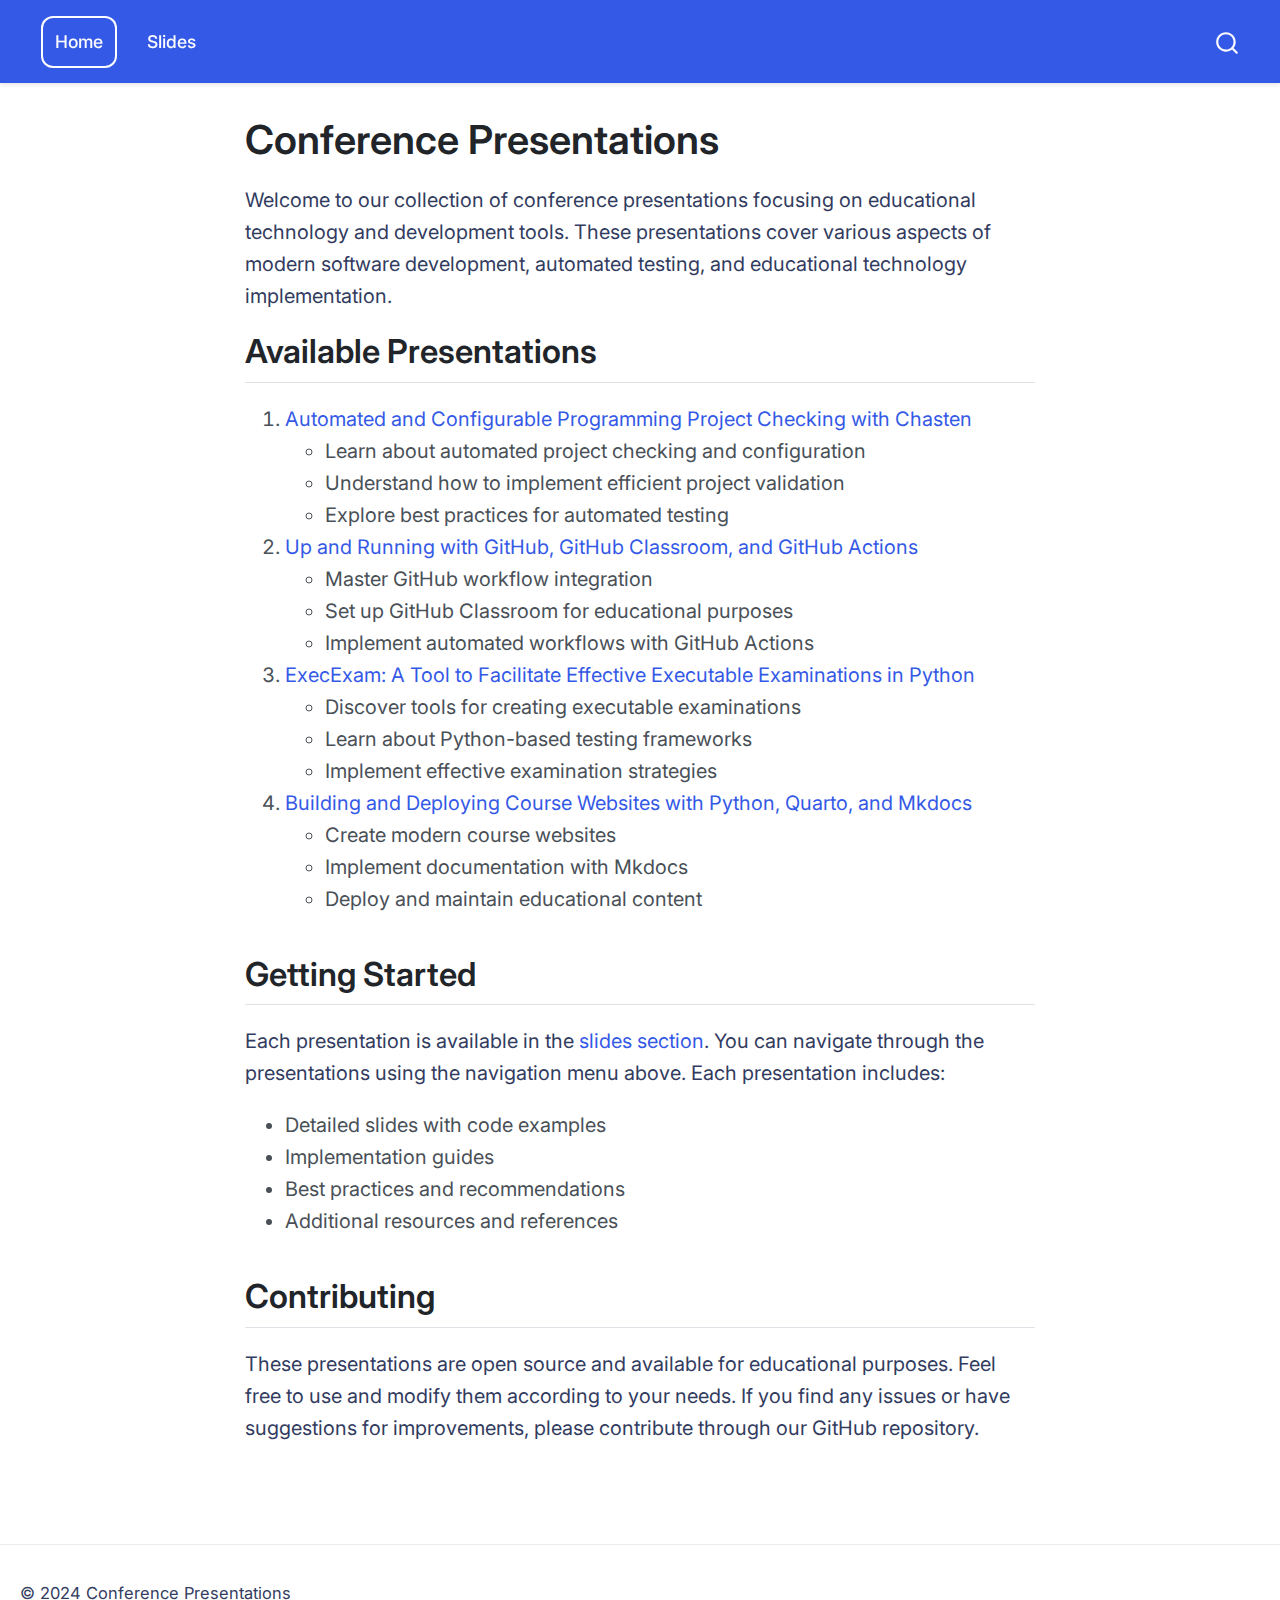
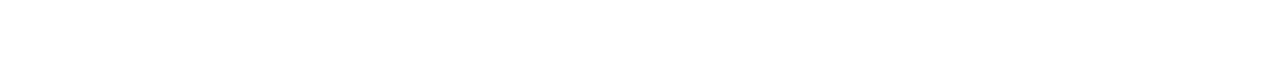
<file: index.html>
<!DOCTYPE html>
<html xmlns="http://www.w3.org/1999/xhtml" lang="en" xml:lang="en"><head>

<meta charset="utf-8">
<meta name="generator" content="quarto-1.6.42">

<meta name="viewport" content="width=device-width, initial-scale=1.0, user-scalable=yes">


<title>Conference Presentations</title>
<style>
code{white-space: pre-wrap;}
span.smallcaps{font-variant: small-caps;}
div.columns{display: flex; gap: min(4vw, 1.5em);}
div.column{flex: auto; overflow-x: auto;}
div.hanging-indent{margin-left: 1.5em; text-indent: -1.5em;}
ul.task-list{list-style: none;}
ul.task-list li input[type="checkbox"] {
  width: 0.8em;
  margin: 0 0.8em 0.2em -1em; /* quarto-specific, see https://github.com/quarto-dev/quarto-cli/issues/4556 */ 
  vertical-align: middle;
}
</style>


<script src="site_libs/quarto-nav/quarto-nav.js"></script>
<script src="site_libs/quarto-nav/headroom.min.js"></script>
<script src="site_libs/clipboard/clipboard.min.js"></script>
<script src="site_libs/quarto-search/autocomplete.umd.js"></script>
<script src="site_libs/quarto-search/fuse.min.js"></script>
<script src="site_libs/quarto-search/quarto-search.js"></script>
<meta name="quarto:offset" content="./">
<script src="site_libs/quarto-html/quarto.js"></script>
<script src="site_libs/quarto-html/popper.min.js"></script>
<script src="site_libs/quarto-html/tippy.umd.min.js"></script>
<script src="site_libs/quarto-html/anchor.min.js"></script>
<link href="site_libs/quarto-html/tippy.css" rel="stylesheet">
<link href="site_libs/quarto-html/quarto-syntax-highlighting-de84f8d6bb715db06a919283c2d1e787.css" rel="stylesheet" id="quarto-text-highlighting-styles">
<script src="site_libs/bootstrap/bootstrap.min.js"></script>
<link href="site_libs/bootstrap/bootstrap-icons.css" rel="stylesheet">
<link href="site_libs/bootstrap/bootstrap-dd126662529ab433c8c7df538a643681.min.css" rel="stylesheet" append-hash="true" id="quarto-bootstrap" data-mode="light">
<script src="site_libs/quarto-contrib/iconify-2.1.0/iconify-icon.min.js"></script>
<script id="quarto-search-options" type="application/json">{
  "location": "navbar",
  "copy-button": false,
  "collapse-after": 3,
  "panel-placement": "end",
  "type": "overlay",
  "limit": 50,
  "keyboard-shortcut": [
    "f",
    "/",
    "s"
  ],
  "language": {
    "search-no-results-text": "No results",
    "search-matching-documents-text": "matching documents",
    "search-copy-link-title": "Copy link to search",
    "search-hide-matches-text": "Hide additional matches",
    "search-more-match-text": "more match in this document",
    "search-more-matches-text": "more matches in this document",
    "search-clear-button-title": "Clear",
    "search-text-placeholder": "",
    "search-detached-cancel-button-title": "Cancel",
    "search-submit-button-title": "Submit",
    "search-label": "Search"
  }
}</script>


<link rel="stylesheet" href="css/styles.css">
</head>

<body class="nav-fixed fullcontent">

<div id="quarto-search-results"></div>
  <header id="quarto-header" class="headroom fixed-top">
    <nav class="navbar navbar-expand-lg " data-bs-theme="dark">
      <div class="navbar-container container-fluid">
            <div id="quarto-search" class="" title="Search"></div>
          <button class="navbar-toggler" type="button" data-bs-toggle="collapse" data-bs-target="#navbarCollapse" aria-controls="navbarCollapse" role="menu" aria-expanded="false" aria-label="Toggle navigation" onclick="if (window.quartoToggleHeadroom) { window.quartoToggleHeadroom(); }">
  <span class="navbar-toggler-icon"></span>
</button>
          <div class="collapse navbar-collapse" id="navbarCollapse">
            <ul class="navbar-nav navbar-nav-scroll me-auto">
  <li class="nav-item">
    <a class="nav-link active" href="./index.html" aria-current="page"> 
<span class="menu-text">Home</span></a>
  </li>  
  <li class="nav-item">
    <a class="nav-link" href="./slides/index.html"> 
<span class="menu-text">Slides</span></a>
  </li>  
</ul>
          </div> <!-- /navcollapse -->
            <div class="quarto-navbar-tools">
</div>
      </div> <!-- /container-fluid -->
    </nav>
</header>
<!-- content -->
<div id="quarto-content" class="quarto-container page-columns page-rows-contents page-layout-article page-navbar">
<!-- sidebar -->
<!-- margin-sidebar -->
    
<!-- main -->
<main class="content" id="quarto-document-content">

<header id="title-block-header" class="quarto-title-block default">
<div class="quarto-title">
<h1 class="title">Conference Presentations</h1>
</div>



<div class="quarto-title-meta">

    
  
    
  </div>
  


</header>


<p>Welcome to our collection of conference presentations focusing on educational technology and development tools. These presentations cover various aspects of modern software development, automated testing, and educational technology implementation.</p>
<section id="available-presentations" class="level2">
<h2 class="anchored" data-anchor-id="available-presentations">Available Presentations</h2>
<ol type="1">
<li><a href="./slides/chasten/index.html">Automated and Configurable Programming Project Checking with Chasten</a>
<ul>
<li>Learn about automated project checking and configuration</li>
<li>Understand how to implement efficient project validation</li>
<li>Explore best practices for automated testing</li>
</ul></li>
<li><a href="./slides/github-workflow/index.html">Up and Running with GitHub, GitHub Classroom, and GitHub Actions</a>
<ul>
<li>Master GitHub workflow integration</li>
<li>Set up GitHub Classroom for educational purposes</li>
<li>Implement automated workflows with GitHub Actions</li>
</ul></li>
<li><a href="./slides/execexam/index.html">ExecExam: A Tool to Facilitate Effective Executable Examinations in Python</a>
<ul>
<li>Discover tools for creating executable examinations</li>
<li>Learn about Python-based testing frameworks</li>
<li>Implement effective examination strategies</li>
</ul></li>
<li><a href="./slides/course-websites/index.html">Building and Deploying Course Websites with Python, Quarto, and Mkdocs</a>
<ul>
<li>Create modern course websites</li>
<li>Implement documentation with Mkdocs</li>
<li>Deploy and maintain educational content</li>
</ul></li>
</ol>
</section>
<section id="getting-started" class="level2">
<h2 class="anchored" data-anchor-id="getting-started">Getting Started</h2>
<p>Each presentation is available in the <a href="./slides/index.html">slides section</a>. You can navigate through the presentations using the navigation menu above. Each presentation includes:</p>
<ul>
<li>Detailed slides with code examples</li>
<li>Implementation guides</li>
<li>Best practices and recommendations</li>
<li>Additional resources and references</li>
</ul>
</section>
<section id="contributing" class="level2">
<h2 class="anchored" data-anchor-id="contributing">Contributing</h2>
<p>These presentations are open source and available for educational purposes. Feel free to use and modify them according to your needs. If you find any issues or have suggestions for improvements, please contribute through our GitHub repository.</p>


</section>

<a onclick="window.scrollTo(0, 0); return false;" role="button" id="quarto-back-to-top"><i class="bi bi-arrow-up"></i> Back to top</a></main> <!-- /main -->
<script id="quarto-html-after-body" type="application/javascript">
window.document.addEventListener("DOMContentLoaded", function (event) {
  const toggleBodyColorMode = (bsSheetEl) => {
    const mode = bsSheetEl.getAttribute("data-mode");
    const bodyEl = window.document.querySelector("body");
    if (mode === "dark") {
      bodyEl.classList.add("quarto-dark");
      bodyEl.classList.remove("quarto-light");
    } else {
      bodyEl.classList.add("quarto-light");
      bodyEl.classList.remove("quarto-dark");
    }
  }
  const toggleBodyColorPrimary = () => {
    const bsSheetEl = window.document.querySelector("link#quarto-bootstrap");
    if (bsSheetEl) {
      toggleBodyColorMode(bsSheetEl);
    }
  }
  toggleBodyColorPrimary();  
  const icon = "";
  const anchorJS = new window.AnchorJS();
  anchorJS.options = {
    placement: 'right',
    icon: icon
  };
  anchorJS.add('.anchored');
  const isCodeAnnotation = (el) => {
    for (const clz of el.classList) {
      if (clz.startsWith('code-annotation-')) {                     
        return true;
      }
    }
    return false;
  }
  const onCopySuccess = function(e) {
    // button target
    const button = e.trigger;
    // don't keep focus
    button.blur();
    // flash "checked"
    button.classList.add('code-copy-button-checked');
    var currentTitle = button.getAttribute("title");
    button.setAttribute("title", "Copied!");
    let tooltip;
    if (window.bootstrap) {
      button.setAttribute("data-bs-toggle", "tooltip");
      button.setAttribute("data-bs-placement", "left");
      button.setAttribute("data-bs-title", "Copied!");
      tooltip = new bootstrap.Tooltip(button, 
        { trigger: "manual", 
          customClass: "code-copy-button-tooltip",
          offset: [0, -8]});
      tooltip.show();    
    }
    setTimeout(function() {
      if (tooltip) {
        tooltip.hide();
        button.removeAttribute("data-bs-title");
        button.removeAttribute("data-bs-toggle");
        button.removeAttribute("data-bs-placement");
      }
      button.setAttribute("title", currentTitle);
      button.classList.remove('code-copy-button-checked');
    }, 1000);
    // clear code selection
    e.clearSelection();
  }
  const getTextToCopy = function(trigger) {
      const codeEl = trigger.previousElementSibling.cloneNode(true);
      for (const childEl of codeEl.children) {
        if (isCodeAnnotation(childEl)) {
          childEl.remove();
        }
      }
      return codeEl.innerText;
  }
  const clipboard = new window.ClipboardJS('.code-copy-button:not([data-in-quarto-modal])', {
    text: getTextToCopy
  });
  clipboard.on('success', onCopySuccess);
  if (window.document.getElementById('quarto-embedded-source-code-modal')) {
    const clipboardModal = new window.ClipboardJS('.code-copy-button[data-in-quarto-modal]', {
      text: getTextToCopy,
      container: window.document.getElementById('quarto-embedded-source-code-modal')
    });
    clipboardModal.on('success', onCopySuccess);
  }
    var localhostRegex = new RegExp(/^(?:http|https):\/\/localhost\:?[0-9]*\//);
    var mailtoRegex = new RegExp(/^mailto:/);
      var filterRegex = new RegExp("https:\/\/GatorEducator\.github\.io\/PyCon2025-EducationAndTypingSummit-Presentations\/");
    var isInternal = (href) => {
        return filterRegex.test(href) || localhostRegex.test(href) || mailtoRegex.test(href);
    }
    // Inspect non-navigation links and adorn them if external
 	var links = window.document.querySelectorAll('a[href]:not(.nav-link):not(.navbar-brand):not(.toc-action):not(.sidebar-link):not(.sidebar-item-toggle):not(.pagination-link):not(.no-external):not([aria-hidden]):not(.dropdown-item):not(.quarto-navigation-tool):not(.about-link)');
    for (var i=0; i<links.length; i++) {
      const link = links[i];
      if (!isInternal(link.href)) {
        // undo the damage that might have been done by quarto-nav.js in the case of
        // links that we want to consider external
        if (link.dataset.originalHref !== undefined) {
          link.href = link.dataset.originalHref;
        }
      }
    }
  function tippyHover(el, contentFn, onTriggerFn, onUntriggerFn) {
    const config = {
      allowHTML: true,
      maxWidth: 500,
      delay: 100,
      arrow: false,
      appendTo: function(el) {
          return el.parentElement;
      },
      interactive: true,
      interactiveBorder: 10,
      theme: 'quarto',
      placement: 'bottom-start',
    };
    if (contentFn) {
      config.content = contentFn;
    }
    if (onTriggerFn) {
      config.onTrigger = onTriggerFn;
    }
    if (onUntriggerFn) {
      config.onUntrigger = onUntriggerFn;
    }
    window.tippy(el, config); 
  }
  const noterefs = window.document.querySelectorAll('a[role="doc-noteref"]');
  for (var i=0; i<noterefs.length; i++) {
    const ref = noterefs[i];
    tippyHover(ref, function() {
      // use id or data attribute instead here
      let href = ref.getAttribute('data-footnote-href') || ref.getAttribute('href');
      try { href = new URL(href).hash; } catch {}
      const id = href.replace(/^#\/?/, "");
      const note = window.document.getElementById(id);
      if (note) {
        return note.innerHTML;
      } else {
        return "";
      }
    });
  }
  const xrefs = window.document.querySelectorAll('a.quarto-xref');
  const processXRef = (id, note) => {
    // Strip column container classes
    const stripColumnClz = (el) => {
      el.classList.remove("page-full", "page-columns");
      if (el.children) {
        for (const child of el.children) {
          stripColumnClz(child);
        }
      }
    }
    stripColumnClz(note)
    if (id === null || id.startsWith('sec-')) {
      // Special case sections, only their first couple elements
      const container = document.createElement("div");
      if (note.children && note.children.length > 2) {
        container.appendChild(note.children[0].cloneNode(true));
        for (let i = 1; i < note.children.length; i++) {
          const child = note.children[i];
          if (child.tagName === "P" && child.innerText === "") {
            continue;
          } else {
            container.appendChild(child.cloneNode(true));
            break;
          }
        }
        if (window.Quarto?.typesetMath) {
          window.Quarto.typesetMath(container);
        }
        return container.innerHTML
      } else {
        if (window.Quarto?.typesetMath) {
          window.Quarto.typesetMath(note);
        }
        return note.innerHTML;
      }
    } else {
      // Remove any anchor links if they are present
      const anchorLink = note.querySelector('a.anchorjs-link');
      if (anchorLink) {
        anchorLink.remove();
      }
      if (window.Quarto?.typesetMath) {
        window.Quarto.typesetMath(note);
      }
      if (note.classList.contains("callout")) {
        return note.outerHTML;
      } else {
        return note.innerHTML;
      }
    }
  }
  for (var i=0; i<xrefs.length; i++) {
    const xref = xrefs[i];
    tippyHover(xref, undefined, function(instance) {
      instance.disable();
      let url = xref.getAttribute('href');
      let hash = undefined; 
      if (url.startsWith('#')) {
        hash = url;
      } else {
        try { hash = new URL(url).hash; } catch {}
      }
      if (hash) {
        const id = hash.replace(/^#\/?/, "");
        const note = window.document.getElementById(id);
        if (note !== null) {
          try {
            const html = processXRef(id, note.cloneNode(true));
            instance.setContent(html);
          } finally {
            instance.enable();
            instance.show();
          }
        } else {
          // See if we can fetch this
          fetch(url.split('#')[0])
          .then(res => res.text())
          .then(html => {
            const parser = new DOMParser();
            const htmlDoc = parser.parseFromString(html, "text/html");
            const note = htmlDoc.getElementById(id);
            if (note !== null) {
              const html = processXRef(id, note);
              instance.setContent(html);
            } 
          }).finally(() => {
            instance.enable();
            instance.show();
          });
        }
      } else {
        // See if we can fetch a full url (with no hash to target)
        // This is a special case and we should probably do some content thinning / targeting
        fetch(url)
        .then(res => res.text())
        .then(html => {
          const parser = new DOMParser();
          const htmlDoc = parser.parseFromString(html, "text/html");
          const note = htmlDoc.querySelector('main.content');
          if (note !== null) {
            // This should only happen for chapter cross references
            // (since there is no id in the URL)
            // remove the first header
            if (note.children.length > 0 && note.children[0].tagName === "HEADER") {
              note.children[0].remove();
            }
            const html = processXRef(null, note);
            instance.setContent(html);
          } 
        }).finally(() => {
          instance.enable();
          instance.show();
        });
      }
    }, function(instance) {
    });
  }
      let selectedAnnoteEl;
      const selectorForAnnotation = ( cell, annotation) => {
        let cellAttr = 'data-code-cell="' + cell + '"';
        let lineAttr = 'data-code-annotation="' +  annotation + '"';
        const selector = 'span[' + cellAttr + '][' + lineAttr + ']';
        return selector;
      }
      const selectCodeLines = (annoteEl) => {
        const doc = window.document;
        const targetCell = annoteEl.getAttribute("data-target-cell");
        const targetAnnotation = annoteEl.getAttribute("data-target-annotation");
        const annoteSpan = window.document.querySelector(selectorForAnnotation(targetCell, targetAnnotation));
        const lines = annoteSpan.getAttribute("data-code-lines").split(",");
        const lineIds = lines.map((line) => {
          return targetCell + "-" + line;
        })
        let top = null;
        let height = null;
        let parent = null;
        if (lineIds.length > 0) {
            //compute the position of the single el (top and bottom and make a div)
            const el = window.document.getElementById(lineIds[0]);
            top = el.offsetTop;
            height = el.offsetHeight;
            parent = el.parentElement.parentElement;
          if (lineIds.length > 1) {
            const lastEl = window.document.getElementById(lineIds[lineIds.length - 1]);
            const bottom = lastEl.offsetTop + lastEl.offsetHeight;
            height = bottom - top;
          }
          if (top !== null && height !== null && parent !== null) {
            // cook up a div (if necessary) and position it 
            let div = window.document.getElementById("code-annotation-line-highlight");
            if (div === null) {
              div = window.document.createElement("div");
              div.setAttribute("id", "code-annotation-line-highlight");
              div.style.position = 'absolute';
              parent.appendChild(div);
            }
            div.style.top = top - 2 + "px";
            div.style.height = height + 4 + "px";
            div.style.left = 0;
            let gutterDiv = window.document.getElementById("code-annotation-line-highlight-gutter");
            if (gutterDiv === null) {
              gutterDiv = window.document.createElement("div");
              gutterDiv.setAttribute("id", "code-annotation-line-highlight-gutter");
              gutterDiv.style.position = 'absolute';
              const codeCell = window.document.getElementById(targetCell);
              const gutter = codeCell.querySelector('.code-annotation-gutter');
              gutter.appendChild(gutterDiv);
            }
            gutterDiv.style.top = top - 2 + "px";
            gutterDiv.style.height = height + 4 + "px";
          }
          selectedAnnoteEl = annoteEl;
        }
      };
      const unselectCodeLines = () => {
        const elementsIds = ["code-annotation-line-highlight", "code-annotation-line-highlight-gutter"];
        elementsIds.forEach((elId) => {
          const div = window.document.getElementById(elId);
          if (div) {
            div.remove();
          }
        });
        selectedAnnoteEl = undefined;
      };
        // Handle positioning of the toggle
    window.addEventListener(
      "resize",
      throttle(() => {
        elRect = undefined;
        if (selectedAnnoteEl) {
          selectCodeLines(selectedAnnoteEl);
        }
      }, 10)
    );
    function throttle(fn, ms) {
    let throttle = false;
    let timer;
      return (...args) => {
        if(!throttle) { // first call gets through
            fn.apply(this, args);
            throttle = true;
        } else { // all the others get throttled
            if(timer) clearTimeout(timer); // cancel #2
            timer = setTimeout(() => {
              fn.apply(this, args);
              timer = throttle = false;
            }, ms);
        }
      };
    }
      // Attach click handler to the DT
      const annoteDls = window.document.querySelectorAll('dt[data-target-cell]');
      for (const annoteDlNode of annoteDls) {
        annoteDlNode.addEventListener('click', (event) => {
          const clickedEl = event.target;
          if (clickedEl !== selectedAnnoteEl) {
            unselectCodeLines();
            const activeEl = window.document.querySelector('dt[data-target-cell].code-annotation-active');
            if (activeEl) {
              activeEl.classList.remove('code-annotation-active');
            }
            selectCodeLines(clickedEl);
            clickedEl.classList.add('code-annotation-active');
          } else {
            // Unselect the line
            unselectCodeLines();
            clickedEl.classList.remove('code-annotation-active');
          }
        });
      }
  const findCites = (el) => {
    const parentEl = el.parentElement;
    if (parentEl) {
      const cites = parentEl.dataset.cites;
      if (cites) {
        return {
          el,
          cites: cites.split(' ')
        };
      } else {
        return findCites(el.parentElement)
      }
    } else {
      return undefined;
    }
  };
  var bibliorefs = window.document.querySelectorAll('a[role="doc-biblioref"]');
  for (var i=0; i<bibliorefs.length; i++) {
    const ref = bibliorefs[i];
    const citeInfo = findCites(ref);
    if (citeInfo) {
      tippyHover(citeInfo.el, function() {
        var popup = window.document.createElement('div');
        citeInfo.cites.forEach(function(cite) {
          var citeDiv = window.document.createElement('div');
          citeDiv.classList.add('hanging-indent');
          citeDiv.classList.add('csl-entry');
          var biblioDiv = window.document.getElementById('ref-' + cite);
          if (biblioDiv) {
            citeDiv.innerHTML = biblioDiv.innerHTML;
          }
          popup.appendChild(citeDiv);
        });
        return popup.innerHTML;
      });
    }
  }
});
</script>
</div> <!-- /content -->
<footer class="footer">
  <div class="nav-footer">
    <div class="nav-footer-left">
<p>© 2024 Conference Presentations</p>
</div>   
    <div class="nav-footer-center">
      &nbsp;
    </div>
    <div class="nav-footer-right">
      <ul class="footer-items list-unstyled">
    <li class="nav-item">
    <a class="nav-link" href="https://github.com/yourusername/conference-presentations/">
<p><iconify-icon role="img" inline="" icon="fa:github" style="font-size: 18px;" aria-label="Icon github from fa Iconify.design set." title="Icon github from fa Iconify.design set."></iconify-icon></p>
</a>
  </li>  
</ul>
    </div>
  </div>
</footer>




</body></html>
</file>
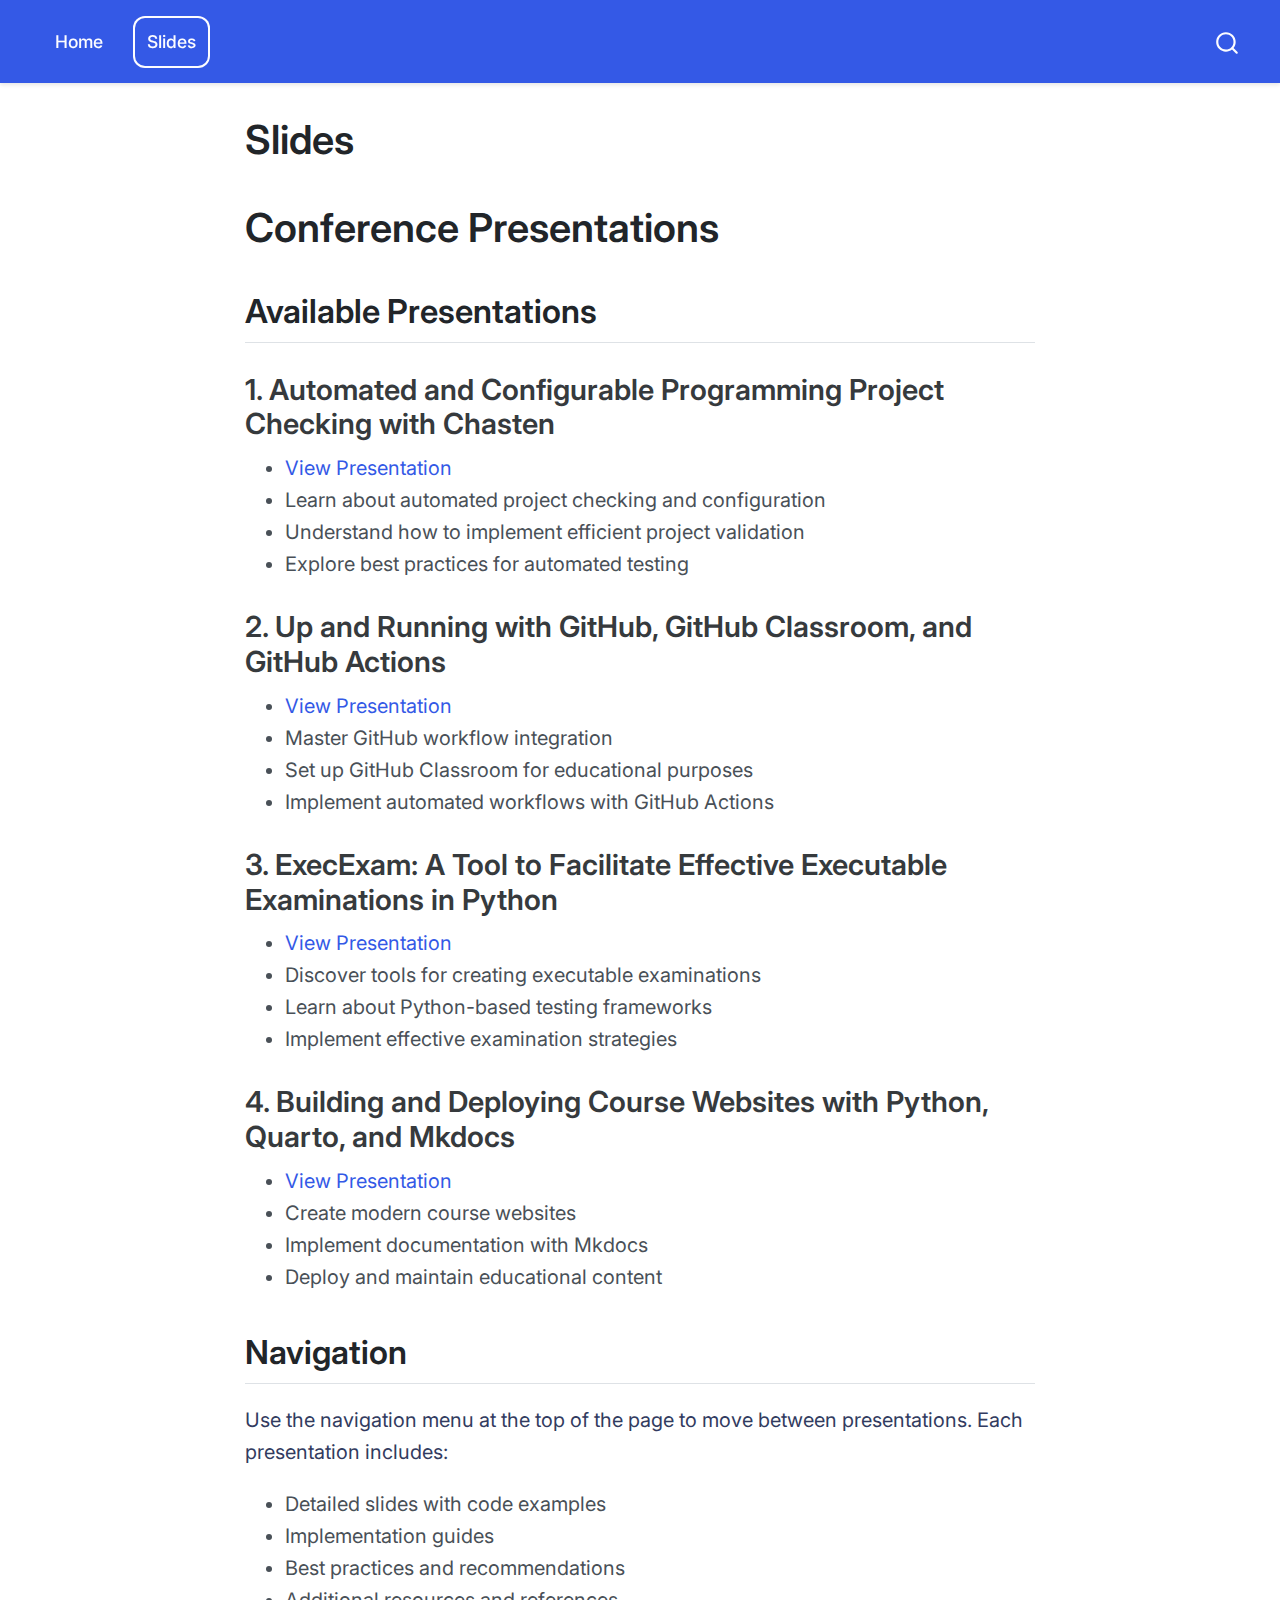
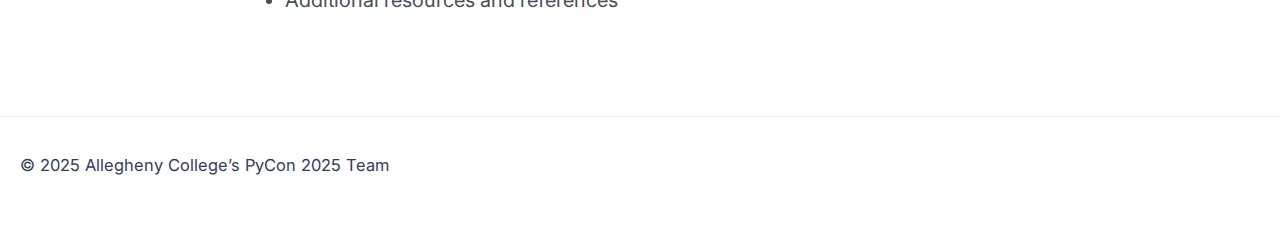
<file: slides/index.html>
<!DOCTYPE html>
<html xmlns="http://www.w3.org/1999/xhtml" lang="en" xml:lang="en"><head>

<meta charset="utf-8">
<meta name="generator" content="quarto-1.7.31">

<meta name="viewport" content="width=device-width, initial-scale=1.0, user-scalable=yes">


<title>Slides</title>
<style>
code{white-space: pre-wrap;}
span.smallcaps{font-variant: small-caps;}
div.columns{display: flex; gap: min(4vw, 1.5em);}
div.column{flex: auto; overflow-x: auto;}
div.hanging-indent{margin-left: 1.5em; text-indent: -1.5em;}
ul.task-list{list-style: none;}
ul.task-list li input[type="checkbox"] {
  width: 0.8em;
  margin: 0 0.8em 0.2em -1em; /* quarto-specific, see https://github.com/quarto-dev/quarto-cli/issues/4556 */ 
  vertical-align: middle;
}
</style>


<script src="../site_libs/quarto-nav/quarto-nav.js"></script>
<script src="../site_libs/quarto-nav/headroom.min.js"></script>
<script src="../site_libs/clipboard/clipboard.min.js"></script>
<script src="../site_libs/quarto-search/autocomplete.umd.js"></script>
<script src="../site_libs/quarto-search/fuse.min.js"></script>
<script src="../site_libs/quarto-search/quarto-search.js"></script>
<meta name="quarto:offset" content="../">
<script src="../site_libs/quarto-html/quarto.js" type="module"></script>
<script src="../site_libs/quarto-html/tabsets/tabsets.js" type="module"></script>
<script src="../site_libs/quarto-html/popper.min.js"></script>
<script src="../site_libs/quarto-html/tippy.umd.min.js"></script>
<script src="../site_libs/quarto-html/anchor.min.js"></script>
<link href="../site_libs/quarto-html/tippy.css" rel="stylesheet">
<link href="../site_libs/quarto-html/quarto-syntax-highlighting-4a990d8dcb58f517c7c86712b8f2ac7c.css" rel="stylesheet" id="quarto-text-highlighting-styles">
<script src="../site_libs/bootstrap/bootstrap.min.js"></script>
<link href="../site_libs/bootstrap/bootstrap-icons.css" rel="stylesheet">
<link href="../site_libs/bootstrap/bootstrap-4b41f708e886c68f3f303bbc86a925cb.min.css" rel="stylesheet" append-hash="true" id="quarto-bootstrap" data-mode="light">
<script src="../site_libs/quarto-contrib/iconify-2.1.0/iconify-icon.min.js"></script>
<script id="quarto-search-options" type="application/json">{
  "location": "navbar",
  "copy-button": false,
  "collapse-after": 3,
  "panel-placement": "end",
  "type": "overlay",
  "limit": 50,
  "keyboard-shortcut": [
    "f",
    "/",
    "s"
  ],
  "language": {
    "search-no-results-text": "No results",
    "search-matching-documents-text": "matching documents",
    "search-copy-link-title": "Copy link to search",
    "search-hide-matches-text": "Hide additional matches",
    "search-more-match-text": "more match in this document",
    "search-more-matches-text": "more matches in this document",
    "search-clear-button-title": "Clear",
    "search-text-placeholder": "",
    "search-detached-cancel-button-title": "Cancel",
    "search-submit-button-title": "Submit",
    "search-label": "Search"
  }
}</script>


<link rel="stylesheet" href="../css/styles.css">
</head>

<body class="nav-fixed fullcontent quarto-light">

<div id="quarto-search-results"></div>
  <header id="quarto-header" class="headroom fixed-top">
    <nav class="navbar navbar-expand-lg " data-bs-theme="dark">
      <div class="navbar-container container-fluid">
            <div id="quarto-search" class="" title="Search"></div>
          <button class="navbar-toggler" type="button" data-bs-toggle="collapse" data-bs-target="#navbarCollapse" aria-controls="navbarCollapse" role="menu" aria-expanded="false" aria-label="Toggle navigation" onclick="if (window.quartoToggleHeadroom) { window.quartoToggleHeadroom(); }">
  <span class="navbar-toggler-icon"></span>
</button>
          <div class="collapse navbar-collapse" id="navbarCollapse">
            <ul class="navbar-nav navbar-nav-scroll me-auto">
  <li class="nav-item">
    <a class="nav-link" href="../index.html"> 
<span class="menu-text">Home</span></a>
  </li>  
  <li class="nav-item">
    <a class="nav-link active" href="../slides/index.html" aria-current="page"> 
<span class="menu-text">Slides</span></a>
  </li>  
</ul>
          </div> <!-- /navcollapse -->
            <div class="quarto-navbar-tools">
</div>
      </div> <!-- /container-fluid -->
    </nav>
</header>
<!-- content -->
<div id="quarto-content" class="quarto-container page-columns page-rows-contents page-layout-article page-navbar">
<!-- sidebar -->
<!-- margin-sidebar -->
    
<!-- main -->
<main class="content" id="quarto-document-content">

<header id="title-block-header" class="quarto-title-block default">
<div class="quarto-title">
<h1 class="title">Slides</h1>
</div>



<div class="quarto-title-meta">

    
  
    
  </div>
  


</header>


<section id="conference-presentations" class="level1">
<h1>Conference Presentations</h1>
<section id="available-presentations" class="level2">
<h2 class="anchored" data-anchor-id="available-presentations">Available Presentations</h2>
<section id="automated-and-configurable-programming-project-checking-with-chasten" class="level3">
<h3 class="anchored" data-anchor-id="automated-and-configurable-programming-project-checking-with-chasten">1. Automated and Configurable Programming Project Checking with Chasten</h3>
<ul>
<li><a href="../slides/chasten/index.html">View Presentation</a></li>
<li>Learn about automated project checking and configuration</li>
<li>Understand how to implement efficient project validation</li>
<li>Explore best practices for automated testing</li>
</ul>
</section>
<section id="up-and-running-with-github-github-classroom-and-github-actions" class="level3">
<h3 class="anchored" data-anchor-id="up-and-running-with-github-github-classroom-and-github-actions">2. Up and Running with GitHub, GitHub Classroom, and GitHub Actions</h3>
<ul>
<li><a href="../slides/github-workflow/index.html">View Presentation</a></li>
<li>Master GitHub workflow integration</li>
<li>Set up GitHub Classroom for educational purposes</li>
<li>Implement automated workflows with GitHub Actions</li>
</ul>
</section>
<section id="execexam-a-tool-to-facilitate-effective-executable-examinations-in-python" class="level3">
<h3 class="anchored" data-anchor-id="execexam-a-tool-to-facilitate-effective-executable-examinations-in-python">3. ExecExam: A Tool to Facilitate Effective Executable Examinations in Python</h3>
<ul>
<li><a href="../slides/execexam/index.html">View Presentation</a></li>
<li>Discover tools for creating executable examinations</li>
<li>Learn about Python-based testing frameworks</li>
<li>Implement effective examination strategies</li>
</ul>
</section>
<section id="building-and-deploying-course-websites-with-python-quarto-and-mkdocs" class="level3">
<h3 class="anchored" data-anchor-id="building-and-deploying-course-websites-with-python-quarto-and-mkdocs">4. Building and Deploying Course Websites with Python, Quarto, and Mkdocs</h3>
<ul>
<li><a href="../slides/course-websites/index.html">View Presentation</a></li>
<li>Create modern course websites</li>
<li>Implement documentation with Mkdocs</li>
<li>Deploy and maintain educational content</li>
</ul>
</section>
</section>
<section id="navigation" class="level2">
<h2 class="anchored" data-anchor-id="navigation">Navigation</h2>
<p>Use the navigation menu at the top of the page to move between presentations. Each presentation includes:</p>
<ul>
<li>Detailed slides with code examples</li>
<li>Implementation guides</li>
<li>Best practices and recommendations</li>
<li>Additional resources and references</li>
</ul>


</section>
</section>

<a onclick="window.scrollTo(0, 0); return false;" role="button" id="quarto-back-to-top"><i class="bi bi-arrow-up"></i> Back to top</a></main> <!-- /main -->
<script id="quarto-html-after-body" type="application/javascript">
  window.document.addEventListener("DOMContentLoaded", function (event) {
    const icon = "";
    const anchorJS = new window.AnchorJS();
    anchorJS.options = {
      placement: 'right',
      icon: icon
    };
    anchorJS.add('.anchored');
    const isCodeAnnotation = (el) => {
      for (const clz of el.classList) {
        if (clz.startsWith('code-annotation-')) {                     
          return true;
        }
      }
      return false;
    }
    const onCopySuccess = function(e) {
      // button target
      const button = e.trigger;
      // don't keep focus
      button.blur();
      // flash "checked"
      button.classList.add('code-copy-button-checked');
      var currentTitle = button.getAttribute("title");
      button.setAttribute("title", "Copied!");
      let tooltip;
      if (window.bootstrap) {
        button.setAttribute("data-bs-toggle", "tooltip");
        button.setAttribute("data-bs-placement", "left");
        button.setAttribute("data-bs-title", "Copied!");
        tooltip = new bootstrap.Tooltip(button, 
          { trigger: "manual", 
            customClass: "code-copy-button-tooltip",
            offset: [0, -8]});
        tooltip.show();    
      }
      setTimeout(function() {
        if (tooltip) {
          tooltip.hide();
          button.removeAttribute("data-bs-title");
          button.removeAttribute("data-bs-toggle");
          button.removeAttribute("data-bs-placement");
        }
        button.setAttribute("title", currentTitle);
        button.classList.remove('code-copy-button-checked');
      }, 1000);
      // clear code selection
      e.clearSelection();
    }
    const getTextToCopy = function(trigger) {
        const codeEl = trigger.previousElementSibling.cloneNode(true);
        for (const childEl of codeEl.children) {
          if (isCodeAnnotation(childEl)) {
            childEl.remove();
          }
        }
        return codeEl.innerText;
    }
    const clipboard = new window.ClipboardJS('.code-copy-button:not([data-in-quarto-modal])', {
      text: getTextToCopy
    });
    clipboard.on('success', onCopySuccess);
    if (window.document.getElementById('quarto-embedded-source-code-modal')) {
      const clipboardModal = new window.ClipboardJS('.code-copy-button[data-in-quarto-modal]', {
        text: getTextToCopy,
        container: window.document.getElementById('quarto-embedded-source-code-modal')
      });
      clipboardModal.on('success', onCopySuccess);
    }
      var localhostRegex = new RegExp(/^(?:http|https):\/\/localhost\:?[0-9]*\//);
      var mailtoRegex = new RegExp(/^mailto:/);
        var filterRegex = new RegExp("https:\/\/GatorEducator\.github\.io\/PyCon2025-EducationSummit-Presentations\/");
      var isInternal = (href) => {
          return filterRegex.test(href) || localhostRegex.test(href) || mailtoRegex.test(href);
      }
      // Inspect non-navigation links and adorn them if external
     var links = window.document.querySelectorAll('a[href]:not(.nav-link):not(.navbar-brand):not(.toc-action):not(.sidebar-link):not(.sidebar-item-toggle):not(.pagination-link):not(.no-external):not([aria-hidden]):not(.dropdown-item):not(.quarto-navigation-tool):not(.about-link)');
      for (var i=0; i<links.length; i++) {
        const link = links[i];
        if (!isInternal(link.href)) {
          // undo the damage that might have been done by quarto-nav.js in the case of
          // links that we want to consider external
          if (link.dataset.originalHref !== undefined) {
            link.href = link.dataset.originalHref;
          }
        }
      }
    function tippyHover(el, contentFn, onTriggerFn, onUntriggerFn) {
      const config = {
        allowHTML: true,
        maxWidth: 500,
        delay: 100,
        arrow: false,
        appendTo: function(el) {
            return el.parentElement;
        },
        interactive: true,
        interactiveBorder: 10,
        theme: 'quarto',
        placement: 'bottom-start',
      };
      if (contentFn) {
        config.content = contentFn;
      }
      if (onTriggerFn) {
        config.onTrigger = onTriggerFn;
      }
      if (onUntriggerFn) {
        config.onUntrigger = onUntriggerFn;
      }
      window.tippy(el, config); 
    }
    const noterefs = window.document.querySelectorAll('a[role="doc-noteref"]');
    for (var i=0; i<noterefs.length; i++) {
      const ref = noterefs[i];
      tippyHover(ref, function() {
        // use id or data attribute instead here
        let href = ref.getAttribute('data-footnote-href') || ref.getAttribute('href');
        try { href = new URL(href).hash; } catch {}
        const id = href.replace(/^#\/?/, "");
        const note = window.document.getElementById(id);
        if (note) {
          return note.innerHTML;
        } else {
          return "";
        }
      });
    }
    const xrefs = window.document.querySelectorAll('a.quarto-xref');
    const processXRef = (id, note) => {
      // Strip column container classes
      const stripColumnClz = (el) => {
        el.classList.remove("page-full", "page-columns");
        if (el.children) {
          for (const child of el.children) {
            stripColumnClz(child);
          }
        }
      }
      stripColumnClz(note)
      if (id === null || id.startsWith('sec-')) {
        // Special case sections, only their first couple elements
        const container = document.createElement("div");
        if (note.children && note.children.length > 2) {
          container.appendChild(note.children[0].cloneNode(true));
          for (let i = 1; i < note.children.length; i++) {
            const child = note.children[i];
            if (child.tagName === "P" && child.innerText === "") {
              continue;
            } else {
              container.appendChild(child.cloneNode(true));
              break;
            }
          }
          if (window.Quarto?.typesetMath) {
            window.Quarto.typesetMath(container);
          }
          return container.innerHTML
        } else {
          if (window.Quarto?.typesetMath) {
            window.Quarto.typesetMath(note);
          }
          return note.innerHTML;
        }
      } else {
        // Remove any anchor links if they are present
        const anchorLink = note.querySelector('a.anchorjs-link');
        if (anchorLink) {
          anchorLink.remove();
        }
        if (window.Quarto?.typesetMath) {
          window.Quarto.typesetMath(note);
        }
        if (note.classList.contains("callout")) {
          return note.outerHTML;
        } else {
          return note.innerHTML;
        }
      }
    }
    for (var i=0; i<xrefs.length; i++) {
      const xref = xrefs[i];
      tippyHover(xref, undefined, function(instance) {
        instance.disable();
        let url = xref.getAttribute('href');
        let hash = undefined; 
        if (url.startsWith('#')) {
          hash = url;
        } else {
          try { hash = new URL(url).hash; } catch {}
        }
        if (hash) {
          const id = hash.replace(/^#\/?/, "");
          const note = window.document.getElementById(id);
          if (note !== null) {
            try {
              const html = processXRef(id, note.cloneNode(true));
              instance.setContent(html);
            } finally {
              instance.enable();
              instance.show();
            }
          } else {
            // See if we can fetch this
            fetch(url.split('#')[0])
            .then(res => res.text())
            .then(html => {
              const parser = new DOMParser();
              const htmlDoc = parser.parseFromString(html, "text/html");
              const note = htmlDoc.getElementById(id);
              if (note !== null) {
                const html = processXRef(id, note);
                instance.setContent(html);
              } 
            }).finally(() => {
              instance.enable();
              instance.show();
            });
          }
        } else {
          // See if we can fetch a full url (with no hash to target)
          // This is a special case and we should probably do some content thinning / targeting
          fetch(url)
          .then(res => res.text())
          .then(html => {
            const parser = new DOMParser();
            const htmlDoc = parser.parseFromString(html, "text/html");
            const note = htmlDoc.querySelector('main.content');
            if (note !== null) {
              // This should only happen for chapter cross references
              // (since there is no id in the URL)
              // remove the first header
              if (note.children.length > 0 && note.children[0].tagName === "HEADER") {
                note.children[0].remove();
              }
              const html = processXRef(null, note);
              instance.setContent(html);
            } 
          }).finally(() => {
            instance.enable();
            instance.show();
          });
        }
      }, function(instance) {
      });
    }
        let selectedAnnoteEl;
        const selectorForAnnotation = ( cell, annotation) => {
          let cellAttr = 'data-code-cell="' + cell + '"';
          let lineAttr = 'data-code-annotation="' +  annotation + '"';
          const selector = 'span[' + cellAttr + '][' + lineAttr + ']';
          return selector;
        }
        const selectCodeLines = (annoteEl) => {
          const doc = window.document;
          const targetCell = annoteEl.getAttribute("data-target-cell");
          const targetAnnotation = annoteEl.getAttribute("data-target-annotation");
          const annoteSpan = window.document.querySelector(selectorForAnnotation(targetCell, targetAnnotation));
          const lines = annoteSpan.getAttribute("data-code-lines").split(",");
          const lineIds = lines.map((line) => {
            return targetCell + "-" + line;
          })
          let top = null;
          let height = null;
          let parent = null;
          if (lineIds.length > 0) {
              //compute the position of the single el (top and bottom and make a div)
              const el = window.document.getElementById(lineIds[0]);
              top = el.offsetTop;
              height = el.offsetHeight;
              parent = el.parentElement.parentElement;
            if (lineIds.length > 1) {
              const lastEl = window.document.getElementById(lineIds[lineIds.length - 1]);
              const bottom = lastEl.offsetTop + lastEl.offsetHeight;
              height = bottom - top;
            }
            if (top !== null && height !== null && parent !== null) {
              // cook up a div (if necessary) and position it 
              let div = window.document.getElementById("code-annotation-line-highlight");
              if (div === null) {
                div = window.document.createElement("div");
                div.setAttribute("id", "code-annotation-line-highlight");
                div.style.position = 'absolute';
                parent.appendChild(div);
              }
              div.style.top = top - 2 + "px";
              div.style.height = height + 4 + "px";
              div.style.left = 0;
              let gutterDiv = window.document.getElementById("code-annotation-line-highlight-gutter");
              if (gutterDiv === null) {
                gutterDiv = window.document.createElement("div");
                gutterDiv.setAttribute("id", "code-annotation-line-highlight-gutter");
                gutterDiv.style.position = 'absolute';
                const codeCell = window.document.getElementById(targetCell);
                const gutter = codeCell.querySelector('.code-annotation-gutter');
                gutter.appendChild(gutterDiv);
              }
              gutterDiv.style.top = top - 2 + "px";
              gutterDiv.style.height = height + 4 + "px";
            }
            selectedAnnoteEl = annoteEl;
          }
        };
        const unselectCodeLines = () => {
          const elementsIds = ["code-annotation-line-highlight", "code-annotation-line-highlight-gutter"];
          elementsIds.forEach((elId) => {
            const div = window.document.getElementById(elId);
            if (div) {
              div.remove();
            }
          });
          selectedAnnoteEl = undefined;
        };
          // Handle positioning of the toggle
      window.addEventListener(
        "resize",
        throttle(() => {
          elRect = undefined;
          if (selectedAnnoteEl) {
            selectCodeLines(selectedAnnoteEl);
          }
        }, 10)
      );
      function throttle(fn, ms) {
      let throttle = false;
      let timer;
        return (...args) => {
          if(!throttle) { // first call gets through
              fn.apply(this, args);
              throttle = true;
          } else { // all the others get throttled
              if(timer) clearTimeout(timer); // cancel #2
              timer = setTimeout(() => {
                fn.apply(this, args);
                timer = throttle = false;
              }, ms);
          }
        };
      }
        // Attach click handler to the DT
        const annoteDls = window.document.querySelectorAll('dt[data-target-cell]');
        for (const annoteDlNode of annoteDls) {
          annoteDlNode.addEventListener('click', (event) => {
            const clickedEl = event.target;
            if (clickedEl !== selectedAnnoteEl) {
              unselectCodeLines();
              const activeEl = window.document.querySelector('dt[data-target-cell].code-annotation-active');
              if (activeEl) {
                activeEl.classList.remove('code-annotation-active');
              }
              selectCodeLines(clickedEl);
              clickedEl.classList.add('code-annotation-active');
            } else {
              // Unselect the line
              unselectCodeLines();
              clickedEl.classList.remove('code-annotation-active');
            }
          });
        }
    const findCites = (el) => {
      const parentEl = el.parentElement;
      if (parentEl) {
        const cites = parentEl.dataset.cites;
        if (cites) {
          return {
            el,
            cites: cites.split(' ')
          };
        } else {
          return findCites(el.parentElement)
        }
      } else {
        return undefined;
      }
    };
    var bibliorefs = window.document.querySelectorAll('a[role="doc-biblioref"]');
    for (var i=0; i<bibliorefs.length; i++) {
      const ref = bibliorefs[i];
      const citeInfo = findCites(ref);
      if (citeInfo) {
        tippyHover(citeInfo.el, function() {
          var popup = window.document.createElement('div');
          citeInfo.cites.forEach(function(cite) {
            var citeDiv = window.document.createElement('div');
            citeDiv.classList.add('hanging-indent');
            citeDiv.classList.add('csl-entry');
            var biblioDiv = window.document.getElementById('ref-' + cite);
            if (biblioDiv) {
              citeDiv.innerHTML = biblioDiv.innerHTML;
            }
            popup.appendChild(citeDiv);
          });
          return popup.innerHTML;
        });
      }
    }
  });
  </script>
</div> <!-- /content -->
<footer class="footer">
  <div class="nav-footer">
    <div class="nav-footer-left">
<p>© 2025 Allegheny College’s PyCon 2025 Team</p>
</div>   
    <div class="nav-footer-center">
      &nbsp;
    </div>
    <div class="nav-footer-right">
      <ul class="footer-items list-unstyled">
    <li class="nav-item">
    <a class="nav-link" href="https://github.com/yourusername/conference-presentations/">
<p><iconify-icon role="img" inline="" icon="fa:github" style="font-size: 18px;" aria-label="Icon github from fa Iconify.design set." title="Icon github from fa Iconify.design set."></iconify-icon></p>
</a>
  </li>  
</ul>
    </div>
  </div>
</footer>




</body></html>
</file>
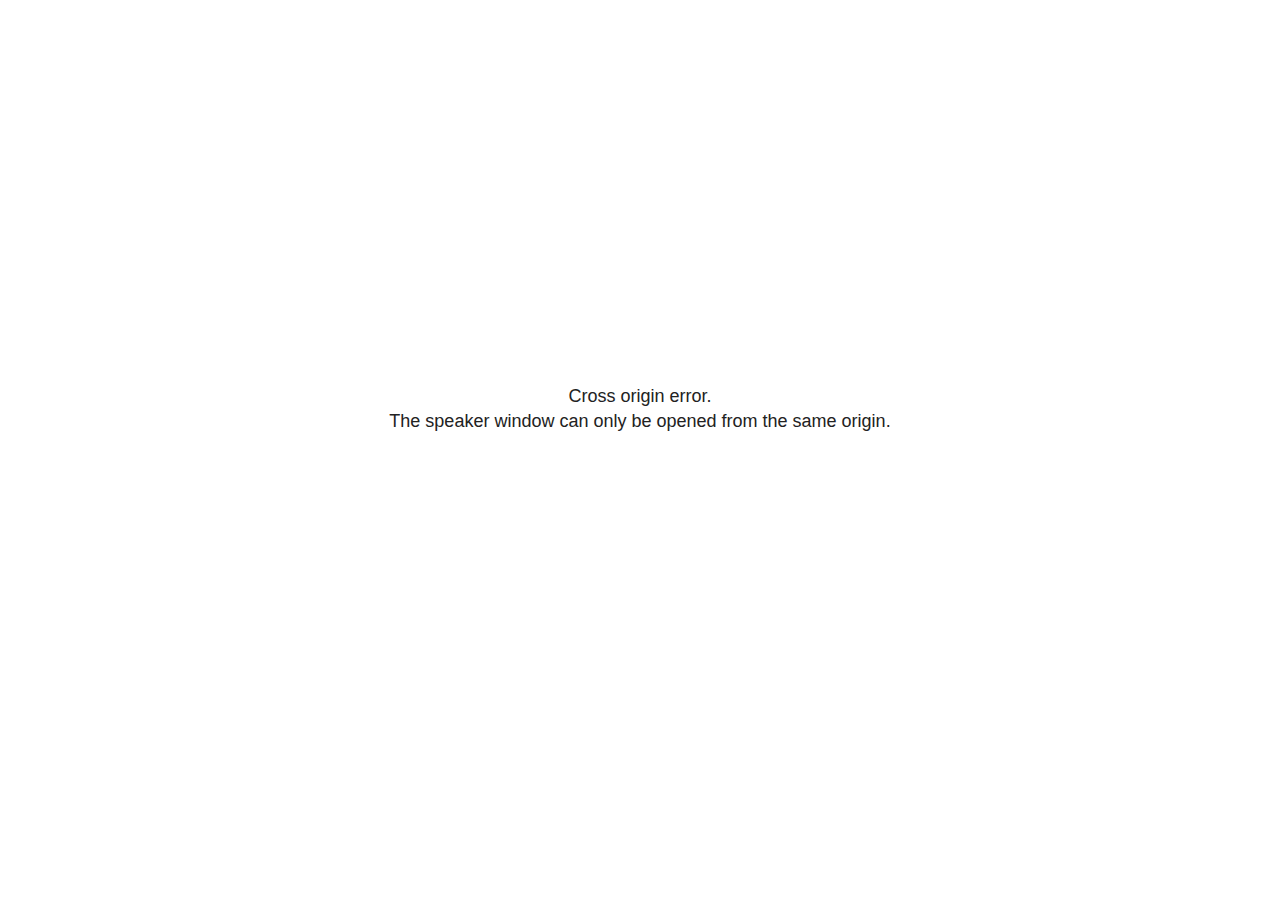
<file: site_libs/revealjs/plugin/notes/speaker-view.html>
<!--
	NOTE: You need to build the notes plugin after making changes to this file.
-->
<html lang="en">
	<head>
		<meta charset="utf-8">

		<title>reveal.js - Speaker View</title>

		<style>
			body {
				font-family: Helvetica;
				font-size: 18px;
			}

			#current-slide,
			#upcoming-slide,
			#speaker-controls {
				padding: 6px;
				box-sizing: border-box;
				-moz-box-sizing: border-box;
			}

			#current-slide iframe,
			#upcoming-slide iframe {
				width: 100%;
				height: 100%;
				border: 1px solid #ddd;
			}

			#current-slide .label,
			#upcoming-slide .label {
				position: absolute;
				top: 10px;
				left: 10px;
				z-index: 2;
			}

			#connection-status {
				position: absolute;
				top: 0;
				left: 0;
				width: 100%;
				height: 100%;
				z-index: 20;
				padding: 30% 20% 20% 20%;
				font-size: 18px;
				color: #222;
				background: #fff;
				text-align: center;
				box-sizing: border-box;
				line-height: 1.4;
			}

			.overlay-element {
				height: 34px;
				line-height: 34px;
				padding: 0 10px;
				text-shadow: none;
				background: rgba( 220, 220, 220, 0.8 );
				color: #222;
				font-size: 14px;
			}

			.overlay-element.interactive:hover {
				background: rgba( 220, 220, 220, 1 );
			}

			#current-slide {
				position: absolute;
				width: 60%;
				height: 100%;
				top: 0;
				left: 0;
				padding-right: 0;
			}

			#upcoming-slide {
				position: absolute;
				width: 40%;
				height: 40%;
				right: 0;
				top: 0;
			}

			/* Speaker controls */
			#speaker-controls {
				position: absolute;
				top: 40%;
				right: 0;
				width: 40%;
				height: 60%;
				overflow: auto;
				font-size: 18px;
			}

				.speaker-controls-time.hidden,
				.speaker-controls-notes.hidden {
					display: none;
				}

				.speaker-controls-time .label,
				.speaker-controls-pace .label,
				.speaker-controls-notes .label {
					text-transform: uppercase;
					font-weight: normal;
					font-size: 0.66em;
					color: #666;
					margin: 0;
				}

				.speaker-controls-time, .speaker-controls-pace {
					border-bottom: 1px solid rgba( 200, 200, 200, 0.5 );
					margin-bottom: 10px;
					padding: 10px 16px;
					padding-bottom: 20px;
					cursor: pointer;
				}

				.speaker-controls-time .reset-button {
					opacity: 0;
					float: right;
					color: #666;
					text-decoration: none;
				}
				.speaker-controls-time:hover .reset-button {
					opacity: 1;
				}

				.speaker-controls-time .timer,
				.speaker-controls-time .clock {
					width: 50%;
				}

				.speaker-controls-time .timer,
				.speaker-controls-time .clock,
				.speaker-controls-time .pacing .hours-value,
				.speaker-controls-time .pacing .minutes-value,
				.speaker-controls-time .pacing .seconds-value {
					font-size: 1.9em;
				}

				.speaker-controls-time .timer {
					float: left;
				}

				.speaker-controls-time .clock {
					float: right;
					text-align: right;
				}

				.speaker-controls-time span.mute {
					opacity: 0.3;
				}

				.speaker-controls-time .pacing-title {
					margin-top: 5px;
				}

				.speaker-controls-time .pacing.ahead {
					color: blue;
				}

				.speaker-controls-time .pacing.on-track {
					color: green;
				}

				.speaker-controls-time .pacing.behind {
					color: red;
				}

				.speaker-controls-notes {
					padding: 10px 16px;
				}

				.speaker-controls-notes .value {
					margin-top: 5px;
					line-height: 1.4;
					font-size: 1.2em;
				}

			/* Layout selector */
			#speaker-layout {
				position: absolute;
				top: 10px;
				right: 10px;
				color: #222;
				z-index: 10;
			}
				#speaker-layout select {
					position: absolute;
					width: 100%;
					height: 100%;
					top: 0;
					left: 0;
					border: 0;
					box-shadow: 0;
					cursor: pointer;
					opacity: 0;

					font-size: 1em;
					background-color: transparent;

					-moz-appearance: none;
					-webkit-appearance: none;
					-webkit-tap-highlight-color: rgba(0, 0, 0, 0);
				}

				#speaker-layout select:focus {
					outline: none;
					box-shadow: none;
				}

			.clear {
				clear: both;
			}

			/* Speaker layout: Wide */
			body[data-speaker-layout="wide"] #current-slide,
			body[data-speaker-layout="wide"] #upcoming-slide {
				width: 50%;
				height: 45%;
				padding: 6px;
			}

			body[data-speaker-layout="wide"] #current-slide {
				top: 0;
				left: 0;
			}

			body[data-speaker-layout="wide"] #upcoming-slide {
				top: 0;
				left: 50%;
			}

			body[data-speaker-layout="wide"] #speaker-controls {
				top: 45%;
				left: 0;
				width: 100%;
				height: 50%;
				font-size: 1.25em;
			}

			/* Speaker layout: Tall */
			body[data-speaker-layout="tall"] #current-slide,
			body[data-speaker-layout="tall"] #upcoming-slide {
				width: 45%;
				height: 50%;
				padding: 6px;
			}

			body[data-speaker-layout="tall"] #current-slide {
				top: 0;
				left: 0;
			}

			body[data-speaker-layout="tall"] #upcoming-slide {
				top: 50%;
				left: 0;
			}

			body[data-speaker-layout="tall"] #speaker-controls {
				padding-top: 40px;
				top: 0;
				left: 45%;
				width: 55%;
				height: 100%;
				font-size: 1.25em;
			}

			/* Speaker layout: Notes only */
			body[data-speaker-layout="notes-only"] #current-slide,
			body[data-speaker-layout="notes-only"] #upcoming-slide {
				display: none;
			}

			body[data-speaker-layout="notes-only"] #speaker-controls {
				padding-top: 40px;
				top: 0;
				left: 0;
				width: 100%;
				height: 100%;
				font-size: 1.25em;
			}

			@media screen and (max-width: 1080px) {
				body[data-speaker-layout="default"] #speaker-controls {
					font-size: 16px;
				}
			}

			@media screen and (max-width: 900px) {
				body[data-speaker-layout="default"] #speaker-controls {
					font-size: 14px;
				}
			}

			@media screen and (max-width: 800px) {
				body[data-speaker-layout="default"] #speaker-controls {
					font-size: 12px;
				}
			}

		</style>
	</head>

	<body>

		<div id="connection-status">Loading speaker view...</div>

		<div id="current-slide"></div>
		<div id="upcoming-slide"><span class="overlay-element label">Upcoming</span></div>
		<div id="speaker-controls">
			<div class="speaker-controls-time">
				<h4 class="label">Time <span class="reset-button">Click to Reset</span></h4>
				<div class="clock">
					<span class="clock-value">0:00 AM</span>
				</div>
				<div class="timer">
					<span class="hours-value">00</span><span class="minutes-value">:00</span><span class="seconds-value">:00</span>
				</div>
				<div class="clear"></div>

				<h4 class="label pacing-title" style="display: none">Pacing – Time to finish current slide</h4>
				<div class="pacing" style="display: none">
					<span class="hours-value">00</span><span class="minutes-value">:00</span><span class="seconds-value">:00</span>
				</div>
			</div>

			<div class="speaker-controls-notes hidden">
				<h4 class="label">Notes</h4>
				<div class="value"></div>
			</div>
		</div>
		<div id="speaker-layout" class="overlay-element interactive">
			<span class="speaker-layout-label"></span>
			<select class="speaker-layout-dropdown"></select>
		</div>

		<script>

			(function() {

				var notes,
					notesValue,
					currentState,
					currentSlide,
					upcomingSlide,
					layoutLabel,
					layoutDropdown,
					pendingCalls = {},
					lastRevealApiCallId = 0,
					connected = false

				var connectionStatus = document.querySelector( '#connection-status' );

				var SPEAKER_LAYOUTS = {
					'default': 'Default',
					'wide': 'Wide',
					'tall': 'Tall',
					'notes-only': 'Notes only'
				};

				setupLayout();

				let openerOrigin;

				try {
					openerOrigin = window.opener.location.origin;
				}
				catch ( error ) { console.warn( error ) }

				// In order to prevent XSS, the speaker view will only run if its
				// opener has the same origin as itself
				if( window.location.origin !== openerOrigin ) {
					connectionStatus.innerHTML = 'Cross origin error.<br>The speaker window can only be opened from the same origin.';
					return;
				}

				var connectionTimeout = setTimeout( function() {
					connectionStatus.innerHTML = 'Error connecting to main window.<br>Please try closing and reopening the speaker view.';
				}, 5000 );

				window.addEventListener( 'message', function( event ) {

					// Validate the origin of all messages to avoid parsing messages
					// that aren't meant for us. Ignore when running off file:// so
					// that the speaker view continues to work without a web server.
					if( window.location.origin !== event.origin && window.location.origin !== 'file://' ) {
						return
					}

					clearTimeout( connectionTimeout );
					connectionStatus.style.display = 'none';

					var data = JSON.parse( event.data );

					// The overview mode is only useful to the reveal.js instance
					// where navigation occurs so we don't sync it
					if( data.state ) delete data.state.overview;

					// Messages sent by the notes plugin inside of the main window
					if( data && data.namespace === 'reveal-notes' ) {
						if( data.type === 'connect' ) {
							handleConnectMessage( data );
						}
						else if( data.type === 'state' ) {
							handleStateMessage( data );
						}
						else if( data.type === 'return' ) {
							pendingCalls[data.callId](data.result);
							delete pendingCalls[data.callId];
						}
					}
					// Messages sent by the reveal.js inside of the current slide preview
					else if( data && data.namespace === 'reveal' ) {
						if( /ready/.test( data.eventName ) ) {
							// Send a message back to notify that the handshake is complete
							window.opener.postMessage( JSON.stringify({ namespace: 'reveal-notes', type: 'connected'} ), '*' );
						}
						else if( /slidechanged|fragmentshown|fragmenthidden|paused|resumed/.test( data.eventName ) && currentState !== JSON.stringify( data.state ) ) {

							dispatchStateToMainWindow( data.state );

						}
					}

				} );

				/**
				 * Updates the presentation in the main window to match the state
				 * of the presentation in the notes window.
				 */
				const dispatchStateToMainWindow = debounce(( state ) => {
					window.opener.postMessage( JSON.stringify({ method: 'setState', args: [ state ]} ), '*' );
				}, 500);

				/**
				 * Asynchronously calls the Reveal.js API of the main frame.
				 */
				function callRevealApi( methodName, methodArguments, callback ) {

					var callId = ++lastRevealApiCallId;
					pendingCalls[callId] = callback;
					window.opener.postMessage( JSON.stringify( {
						namespace: 'reveal-notes',
						type: 'call',
						callId: callId,
						methodName: methodName,
						arguments: methodArguments
					} ), '*' );

				}

				/**
				 * Called when the main window is trying to establish a
				 * connection.
				 */
				function handleConnectMessage( data ) {

					if( connected === false ) {
						connected = true;

						setupIframes( data );
						setupKeyboard();
						setupNotes();
						setupTimer();
						setupHeartbeat();
					}

				}

				/**
				 * Called when the main window sends an updated state.
				 */
				function handleStateMessage( data ) {

					// Store the most recently set state to avoid circular loops
					// applying the same state
					currentState = JSON.stringify( data.state );

					// No need for updating the notes in case of fragment changes
					if ( data.notes ) {
						notes.classList.remove( 'hidden' );
						notesValue.style.whiteSpace = data.whitespace;
						if( data.markdown ) {
							notesValue.innerHTML = marked( data.notes );
						}
						else {
							notesValue.innerHTML = data.notes;
						}
					}
					else {
						notes.classList.add( 'hidden' );
					}

					// Update the note slides
					currentSlide.contentWindow.postMessage( JSON.stringify({ method: 'setState', args: [ data.state ] }), '*' );
					upcomingSlide.contentWindow.postMessage( JSON.stringify({ method: 'setState', args: [ data.state ] }), '*' );
					upcomingSlide.contentWindow.postMessage( JSON.stringify({ method: 'next' }), '*' );

				}

				// Limit to max one state update per X ms
				handleStateMessage = debounce( handleStateMessage, 200 );

				/**
				 * Forward keyboard events to the current slide window.
				 * This enables keyboard events to work even if focus
				 * isn't set on the current slide iframe.
				 *
				 * Block F5 default handling, it reloads and disconnects
				 * the speaker notes window.
				 */
				function setupKeyboard() {

					document.addEventListener( 'keydown', function( event ) {
						if( event.keyCode === 116 || ( event.metaKey && event.keyCode === 82 ) ) {
							event.preventDefault();
							return false;
						}
						currentSlide.contentWindow.postMessage( JSON.stringify({ method: 'triggerKey', args: [ event.keyCode ] }), '*' );
					} );

				}

				/**
				 * Creates the preview iframes.
				 */
				function setupIframes( data ) {

					var params = [
						'receiver',
						'progress=false',
						'history=false',
						'transition=none',
						'autoSlide=0',
						'backgroundTransition=none'
					].join( '&' );

					var urlSeparator = /\?/.test(data.url) ? '&' : '?';
					var hash = '#/' + data.state.indexh + '/' + data.state.indexv;
					var currentURL = data.url + urlSeparator + params + '&scrollActivationWidth=false&postMessageEvents=true' + hash;
					var upcomingURL = data.url + urlSeparator + params + '&scrollActivationWidth=false&controls=false' + hash;

					currentSlide = document.createElement( 'iframe' );
					currentSlide.setAttribute( 'width', 1280 );
					currentSlide.setAttribute( 'height', 1024 );
					currentSlide.setAttribute( 'src', currentURL );
					document.querySelector( '#current-slide' ).appendChild( currentSlide );

					upcomingSlide = document.createElement( 'iframe' );
					upcomingSlide.setAttribute( 'width', 640 );
					upcomingSlide.setAttribute( 'height', 512 );
					upcomingSlide.setAttribute( 'src', upcomingURL );
					document.querySelector( '#upcoming-slide' ).appendChild( upcomingSlide );

				}

				/**
				 * Setup the notes UI.
				 */
				function setupNotes() {

					notes = document.querySelector( '.speaker-controls-notes' );
					notesValue = document.querySelector( '.speaker-controls-notes .value' );

				}

				/**
				 * We send out a heartbeat at all times to ensure we can
				 * reconnect with the main presentation window after reloads.
				 */
				function setupHeartbeat() {

					setInterval( () => {
						window.opener.postMessage( JSON.stringify({ namespace: 'reveal-notes', type: 'heartbeat'} ), '*' );
					}, 1000 );

				}

				function getTimings( callback ) {

					callRevealApi( 'getSlidesAttributes', [], function ( slideAttributes ) {
						callRevealApi( 'getConfig', [], function ( config ) {
							var totalTime = config.totalTime;
							var minTimePerSlide = config.minimumTimePerSlide || 0;
							var defaultTiming = config.defaultTiming;
							if ((defaultTiming == null) && (totalTime == null)) {
								callback(null);
								return;
							}
							// Setting totalTime overrides defaultTiming
							if (totalTime) {
								defaultTiming = 0;
							}
							var timings = [];
							for ( var i in slideAttributes ) {
								var slide = slideAttributes[ i ];
								var timing = defaultTiming;
								if( slide.hasOwnProperty( 'data-timing' )) {
									var t = slide[ 'data-timing' ];
									timing = parseInt(t);
									if( isNaN(timing) ) {
										console.warn("Could not parse timing '" + t + "' of slide " + i + "; using default of " + defaultTiming);
										timing = defaultTiming;
									}
								}
								timings.push(timing);
							}
							if ( totalTime ) {
								// After we've allocated time to individual slides, we summarize it and
								// subtract it from the total time
								var remainingTime = totalTime - timings.reduce( function(a, b) { return a + b; }, 0 );
								// The remaining time is divided by the number of slides that have 0 seconds
								// allocated at the moment, giving the average time-per-slide on the remaining slides
								var remainingSlides = (timings.filter( function(x) { return x == 0 }) ).length
								var timePerSlide = Math.round( remainingTime / remainingSlides, 0 )
								// And now we replace every zero-value timing with that average
								timings = timings.map( function(x) { return (x==0 ? timePerSlide : x) } );
							}
							var slidesUnderMinimum = timings.filter( function(x) { return (x < minTimePerSlide) } ).length
							if ( slidesUnderMinimum ) {
								message = "The pacing time for " + slidesUnderMinimum + " slide(s) is under the configured minimum of " + minTimePerSlide + " seconds. Check the data-timing attribute on individual slides, or consider increasing the totalTime or minimumTimePerSlide configuration options (or removing some slides).";
								alert(message);
							}
							callback( timings );
						} );
					} );

				}

				/**
				 * Return the number of seconds allocated for presenting
				 * all slides up to and including this one.
				 */
				function getTimeAllocated( timings, callback ) {

					callRevealApi( 'getSlidePastCount', [], function ( currentSlide ) {
						var allocated = 0;
						for (var i in timings.slice(0, currentSlide + 1)) {
							allocated += timings[i];
						}
						callback( allocated );
					} );

				}

				/**
				 * Create the timer and clock and start updating them
				 * at an interval.
				 */
				function setupTimer() {

					var start = new Date(),
					timeEl = document.querySelector( '.speaker-controls-time' ),
					clockEl = timeEl.querySelector( '.clock-value' ),
					hoursEl = timeEl.querySelector( '.hours-value' ),
					minutesEl = timeEl.querySelector( '.minutes-value' ),
					secondsEl = timeEl.querySelector( '.seconds-value' ),
					pacingTitleEl = timeEl.querySelector( '.pacing-title' ),
					pacingEl = timeEl.querySelector( '.pacing' ),
					pacingHoursEl = pacingEl.querySelector( '.hours-value' ),
					pacingMinutesEl = pacingEl.querySelector( '.minutes-value' ),
					pacingSecondsEl = pacingEl.querySelector( '.seconds-value' );

					var timings = null;
					getTimings( function ( _timings ) {

						timings = _timings;
						if (_timings !== null) {
							pacingTitleEl.style.removeProperty('display');
							pacingEl.style.removeProperty('display');
						}

						// Update once directly
						_updateTimer();

						// Then update every second
						setInterval( _updateTimer, 1000 );

					} );


					function _resetTimer() {

						if (timings == null) {
							start = new Date();
							_updateTimer();
						}
						else {
							// Reset timer to beginning of current slide
							getTimeAllocated( timings, function ( slideEndTimingSeconds ) {
								var slideEndTiming = slideEndTimingSeconds * 1000;
								callRevealApi( 'getSlidePastCount', [], function ( currentSlide ) {
									var currentSlideTiming = timings[currentSlide] * 1000;
									var previousSlidesTiming = slideEndTiming - currentSlideTiming;
									var now = new Date();
									start = new Date(now.getTime() - previousSlidesTiming);
									_updateTimer();
								} );
							} );
						}

					}

					timeEl.addEventListener( 'click', function() {
						_resetTimer();
						return false;
					} );

					function _displayTime( hrEl, minEl, secEl, time) {

						var sign = Math.sign(time) == -1 ? "-" : "";
						time = Math.abs(Math.round(time / 1000));
						var seconds = time % 60;
						var minutes = Math.floor( time / 60 ) % 60 ;
						var hours = Math.floor( time / ( 60 * 60 )) ;
						hrEl.innerHTML = sign + zeroPadInteger( hours );
						if (hours == 0) {
							hrEl.classList.add( 'mute' );
						}
						else {
							hrEl.classList.remove( 'mute' );
						}
						minEl.innerHTML = ':' + zeroPadInteger( minutes );
						if (hours == 0 && minutes == 0) {
							minEl.classList.add( 'mute' );
						}
						else {
							minEl.classList.remove( 'mute' );
						}
						secEl.innerHTML = ':' + zeroPadInteger( seconds );
					}

					function _updateTimer() {

						var diff, hours, minutes, seconds,
						now = new Date();

						diff = now.getTime() - start.getTime();

						clockEl.innerHTML = now.toLocaleTimeString( 'en-US', { hour12: true, hour: '2-digit', minute:'2-digit' } );
						_displayTime( hoursEl, minutesEl, secondsEl, diff );
						if (timings !== null) {
							_updatePacing(diff);
						}

					}

					function _updatePacing(diff) {

						getTimeAllocated( timings, function ( slideEndTimingSeconds ) {
							var slideEndTiming = slideEndTimingSeconds * 1000;

							callRevealApi( 'getSlidePastCount', [], function ( currentSlide ) {
								var currentSlideTiming = timings[currentSlide] * 1000;
								var timeLeftCurrentSlide = slideEndTiming - diff;
								if (timeLeftCurrentSlide < 0) {
									pacingEl.className = 'pacing behind';
								}
								else if (timeLeftCurrentSlide < currentSlideTiming) {
									pacingEl.className = 'pacing on-track';
								}
								else {
									pacingEl.className = 'pacing ahead';
								}
								_displayTime( pacingHoursEl, pacingMinutesEl, pacingSecondsEl, timeLeftCurrentSlide );
							} );
						} );
					}

				}

				/**
				 * Sets up the speaker view layout and layout selector.
				 */
				function setupLayout() {

					layoutDropdown = document.querySelector( '.speaker-layout-dropdown' );
					layoutLabel = document.querySelector( '.speaker-layout-label' );

					// Render the list of available layouts
					for( var id in SPEAKER_LAYOUTS ) {
						var option = document.createElement( 'option' );
						option.setAttribute( 'value', id );
						option.textContent = SPEAKER_LAYOUTS[ id ];
						layoutDropdown.appendChild( option );
					}

					// Monitor the dropdown for changes
					layoutDropdown.addEventListener( 'change', function( event ) {

						setLayout( layoutDropdown.value );

					}, false );

					// Restore any currently persisted layout
					setLayout( getLayout() );

				}

				/**
				 * Sets a new speaker view layout. The layout is persisted
				 * in local storage.
				 */
				function setLayout( value ) {

					var title = SPEAKER_LAYOUTS[ value ];

					layoutLabel.innerHTML = 'Layout' + ( title ? ( ': ' + title ) : '' );
					layoutDropdown.value = value;

					document.body.setAttribute( 'data-speaker-layout', value );

					// Persist locally
					if( supportsLocalStorage() ) {
						window.localStorage.setItem( 'reveal-speaker-layout', value );
					}

				}

				/**
				 * Returns the ID of the most recently set speaker layout
				 * or our default layout if none has been set.
				 */
				function getLayout() {

					if( supportsLocalStorage() ) {
						var layout = window.localStorage.getItem( 'reveal-speaker-layout' );
						if( layout ) {
							return layout;
						}
					}

					// Default to the first record in the layouts hash
					for( var id in SPEAKER_LAYOUTS ) {
						return id;
					}

				}

				function supportsLocalStorage() {

					try {
						localStorage.setItem('test', 'test');
						localStorage.removeItem('test');
						return true;
					}
					catch( e ) {
						return false;
					}

				}

				function zeroPadInteger( num ) {

					var str = '00' + parseInt( num );
					return str.substring( str.length - 2 );

				}

				/**
				 * Limits the frequency at which a function can be called.
				 */
				function debounce( fn, ms ) {

					var lastTime = 0,
						timeout;

					return function() {

						var args = arguments;
						var context = this;

						clearTimeout( timeout );

						var timeSinceLastCall = Date.now() - lastTime;
						if( timeSinceLastCall > ms ) {
							fn.apply( context, args );
							lastTime = Date.now();
						}
						else {
							timeout = setTimeout( function() {
								fn.apply( context, args );
								lastTime = Date.now();
							}, ms - timeSinceLastCall );
						}

					}

				}

			})();

		</script>
	</body>
</html>
</file>
<file: site_libs/quarto-html/tippy.css>
.tippy-box[data-animation=fade][data-state=hidden]{opacity:0}[data-tippy-root]{max-width:calc(100vw - 10px)}.tippy-box{position:relative;background-color:#333;color:#fff;border-radius:4px;font-size:14px;line-height:1.4;white-space:normal;outline:0;transition-property:transform,visibility,opacity}.tippy-box[data-placement^=top]>.tippy-arrow{bottom:0}.tippy-box[data-placement^=top]>.tippy-arrow:before{bottom:-7px;left:0;border-width:8px 8px 0;border-top-color:initial;transform-origin:center top}.tippy-box[data-placement^=bottom]>.tippy-arrow{top:0}.tippy-box[data-placement^=bottom]>.tippy-arrow:before{top:-7px;left:0;border-width:0 8px 8px;border-bottom-color:initial;transform-origin:center bottom}.tippy-box[data-placement^=left]>.tippy-arrow{right:0}.tippy-box[data-placement^=left]>.tippy-arrow:before{border-width:8px 0 8px 8px;border-left-color:initial;right:-7px;transform-origin:center left}.tippy-box[data-placement^=right]>.tippy-arrow{left:0}.tippy-box[data-placement^=right]>.tippy-arrow:before{left:-7px;border-width:8px 8px 8px 0;border-right-color:initial;transform-origin:center right}.tippy-box[data-inertia][data-state=visible]{transition-timing-function:cubic-bezier(.54,1.5,.38,1.11)}.tippy-arrow{width:16px;height:16px;color:#333}.tippy-arrow:before{content:"";position:absolute;border-color:transparent;border-style:solid}.tippy-content{position:relative;padding:5px 9px;z-index:1}
</file>
<file: site_libs/quarto-html/quarto-syntax-highlighting-de84f8d6bb715db06a919283c2d1e787.css>
/* quarto syntax highlight colors */
:root {
  --quarto-hl-al-color: #ff5555;
  --quarto-hl-an-color: #6a737d;
  --quarto-hl-at-color: #d73a49;
  --quarto-hl-bn-color: #005cc5;
  --quarto-hl-bu-color: #d73a49;
  --quarto-hl-ch-color: #032f62;
  --quarto-hl-co-color: #6a737d;
  --quarto-hl-cv-color: #6a737d;
  --quarto-hl-cn-color: #005cc5;
  --quarto-hl-cf-color: #d73a49;
  --quarto-hl-dt-color: #d73a49;
  --quarto-hl-dv-color: #005cc5;
  --quarto-hl-do-color: #6a737d;
  --quarto-hl-er-color: #ff5555;
  --quarto-hl-ex-color: #d73a49;
  --quarto-hl-fl-color: #005cc5;
  --quarto-hl-fu-color: #6f42c1;
  --quarto-hl-im-color: #032f62;
  --quarto-hl-in-color: #6a737d;
  --quarto-hl-kw-color: #d73a49;
  --quarto-hl-op-color: #24292e;
  --quarto-hl-pp-color: #d73a49;
  --quarto-hl-re-color: #6a737d;
  --quarto-hl-sc-color: #005cc5;
  --quarto-hl-ss-color: #032f62;
  --quarto-hl-st-color: #032f62;
  --quarto-hl-va-color: #e36209;
  --quarto-hl-vs-color: #032f62;
  --quarto-hl-wa-color: #ff5555;
}

/* other quarto variables */
:root {
  --quarto-font-monospace: SFMono-Regular, Menlo, Monaco, Consolas, "Liberation Mono", "Courier New", monospace;
}

code span.al {
  font-weight: bold;
  color: #ff5555;
}

code span.an {
  color: #6a737d;
}

code span.at {
  color: #d73a49;
}

code span.bn {
  color: #005cc5;
}

code span.bu {
  color: #d73a49;
}

code span.ch {
  color: #032f62;
}

code span.co {
  color: #6a737d;
}

code span.cv {
  color: #6a737d;
}

code span.cn {
  color: #005cc5;
}

code span.cf {
  color: #d73a49;
}

code span.dt {
  color: #d73a49;
}

code span.dv {
  color: #005cc5;
}

code span.do {
  color: #6a737d;
}

code span.er {
  color: #ff5555;
  text-decoration: underline;
}

code span.ex {
  font-weight: bold;
  color: #d73a49;
}

code span.fl {
  color: #005cc5;
}

code span.fu {
  color: #6f42c1;
}

code span.im {
  color: #032f62;
}

code span.in {
  color: #6a737d;
}

code span.kw {
  color: #d73a49;
}

pre > code.sourceCode > span {
  color: #24292e;
}

code span {
  color: #24292e;
}

code.sourceCode > span {
  color: #24292e;
}

div.sourceCode,
div.sourceCode pre.sourceCode {
  color: #24292e;
}

code span.op {
  color: #24292e;
}

code span.pp {
  color: #d73a49;
}

code span.re {
  color: #6a737d;
}

code span.sc {
  color: #005cc5;
}

code span.ss {
  color: #032f62;
}

code span.st {
  color: #032f62;
}

code span.va {
  color: #e36209;
}

code span.vs {
  color: #032f62;
}

code span.wa {
  color: #ff5555;
}

.prevent-inlining {
  content: "</";
}

/*# sourceMappingURL=5958b9b1823138480980a6d9d826fad2.css.map */
</file>
<file: css/styles.css>
/* Custom styles for the conference presentations website */

/* General styles */

body {
    font-family: "Inter", sans-serif;
    line-height: 1.6;
}

body a {
    color: #3459e6 !important;
}

body a:hover {
    color: #3459e6 !important;
    transition:
        text-decoration-color 300ms,
        text-underline-offset 300ms;
    text-decoration: underline 0.1em rgba(0, 0, 0, 1);
    text-decoration-color: #3459e6;
    text-underline-offset: 0.3em;
}

p {
    color: #323b60;
}

/* Code blocks */

pre {
    border-radius: 8px;
    padding: 1em;
}

code {
    font-family: "Ubuntu Mono", monospace;
}

/* Navigation */

.navbar {
    box-shadow: 0 2px 4px rgba(0, 0, 0, 0.1);
}

.navbar .navbar-nav .nav-link {
    color: #fdfdff !important;
}

.navbar .navbar-nav .nav-link.active {
    color: #fdfdff !important;
    box-shadow: 0 0 0 2px #fdfdff;
    border-radius: 10px;
}

.navbar .navbar-nav .nav-link:hover {
    color: #fdfdff !important;
    text-decoration: none;
    box-shadow: 0 0 0 2px #fdfdff;
    border-radius: 10px;
}

/* Links */

a {
    color: #323b60;
    text-decoration: none;
}

a:hover {
    text-decoration: underline;
}

/* Footer */

.footer {
    border-top: 1px solid #eaecef;
    padding: 1em 0;
}

/* Presentation specific styles */

.reveal .slides {
    text-align: left;
}

.reveal h1,
.reveal h2 {
    color: #e45c08;
}

.reveal h3 {
    color: #063970;
}

.reveal .slide-number {
    font-size: 0.8em;
}

/* Custom callout boxes */

.callout {
    border-left: 4px solid #e45c08;
    padding: 1em;
    margin: 1em 0;
    background-color: #f6f8fa;
    border-radius: 4px;
}

/* Code highlighting */

.hljs {
    background: #f6f8fa;
    border-radius: 4px;
}
</file>
<file: site_libs/quarto-html/quarto-syntax-highlighting-4a990d8dcb58f517c7c86712b8f2ac7c.css>
/* quarto syntax highlight colors */
:root {
  --quarto-hl-al-color: #ff5555;
  --quarto-hl-an-color: #6a737d;
  --quarto-hl-at-color: #d73a49;
  --quarto-hl-bn-color: #005cc5;
  --quarto-hl-bu-color: #d73a49;
  --quarto-hl-ch-color: #032f62;
  --quarto-hl-co-color: #6a737d;
  --quarto-hl-cv-color: #6a737d;
  --quarto-hl-cn-color: #005cc5;
  --quarto-hl-cf-color: #d73a49;
  --quarto-hl-dt-color: #d73a49;
  --quarto-hl-dv-color: #005cc5;
  --quarto-hl-do-color: #6a737d;
  --quarto-hl-er-color: #ff5555;
  --quarto-hl-ex-color: #d73a49;
  --quarto-hl-fl-color: #005cc5;
  --quarto-hl-fu-color: #6f42c1;
  --quarto-hl-im-color: #032f62;
  --quarto-hl-in-color: #6a737d;
  --quarto-hl-kw-color: #d73a49;
  --quarto-hl-op-color: #24292e;
  --quarto-hl-pp-color: #d73a49;
  --quarto-hl-re-color: #6a737d;
  --quarto-hl-sc-color: #005cc5;
  --quarto-hl-ss-color: #032f62;
  --quarto-hl-st-color: #032f62;
  --quarto-hl-va-color: #e36209;
  --quarto-hl-vs-color: #032f62;
  --quarto-hl-wa-color: #ff5555;
}

/* other quarto variables */
:root {
  --quarto-font-monospace: SFMono-Regular, Menlo, Monaco, Consolas, "Liberation Mono", "Courier New", monospace;
}

/* syntax highlight based on Pandoc's rules */
pre > code.sourceCode > span {
  color: #24292e;
}

code.sourceCode > span {
  color: #24292e;
}

div.sourceCode,
div.sourceCode pre.sourceCode {
  color: #24292e;
}

/* Normal */
code span {
  color: #24292e;
}

/* Alert */
code span.al {
  font-weight: bold;
  color: #ff5555;
}

/* Annotation */
code span.an {
  color: #6a737d;
}

/* Attribute */
code span.at {
  color: #d73a49;
}

/* BaseN */
code span.bn {
  color: #005cc5;
}

/* BuiltIn */
code span.bu {
  color: #d73a49;
}

/* ControlFlow */
code span.cf {
  color: #d73a49;
}

/* Char */
code span.ch {
  color: #032f62;
}

/* Constant */
code span.cn {
  color: #005cc5;
}

/* Comment */
code span.co {
  color: #6a737d;
}

/* CommentVar */
code span.cv {
  color: #6a737d;
}

/* Documentation */
code span.do {
  color: #6a737d;
}

/* DataType */
code span.dt {
  color: #d73a49;
}

/* DecVal */
code span.dv {
  color: #005cc5;
}

/* Error */
code span.er {
  color: #ff5555;
  text-decoration: underline;
}

/* Extension */
code span.ex {
  font-weight: bold;
  color: #d73a49;
}

/* Float */
code span.fl {
  color: #005cc5;
}

/* Function */
code span.fu {
  color: #6f42c1;
}

/* Import */
code span.im {
  color: #032f62;
}

/* Information */
code span.in {
  color: #6a737d;
}

/* Keyword */
code span.kw {
  color: #d73a49;
}

/* Operator */
code span.op {
  color: #24292e;
}

/* Preprocessor */
code span.pp {
  color: #d73a49;
}

/* RegionMarker */
code span.re {
  color: #6a737d;
}

/* SpecialChar */
code span.sc {
  color: #005cc5;
}

/* SpecialString */
code span.ss {
  color: #032f62;
}

/* String */
code span.st {
  color: #032f62;
}

/* Variable */
code span.va {
  color: #e36209;
}

/* VerbatimString */
code span.vs {
  color: #032f62;
}

/* Warning */
code span.wa {
  color: #ff5555;
}

.prevent-inlining {
  content: "</";
}

/*# sourceMappingURL=5cac24e7f069ae83c1ab9213984fd0e2.css.map */
</file>
